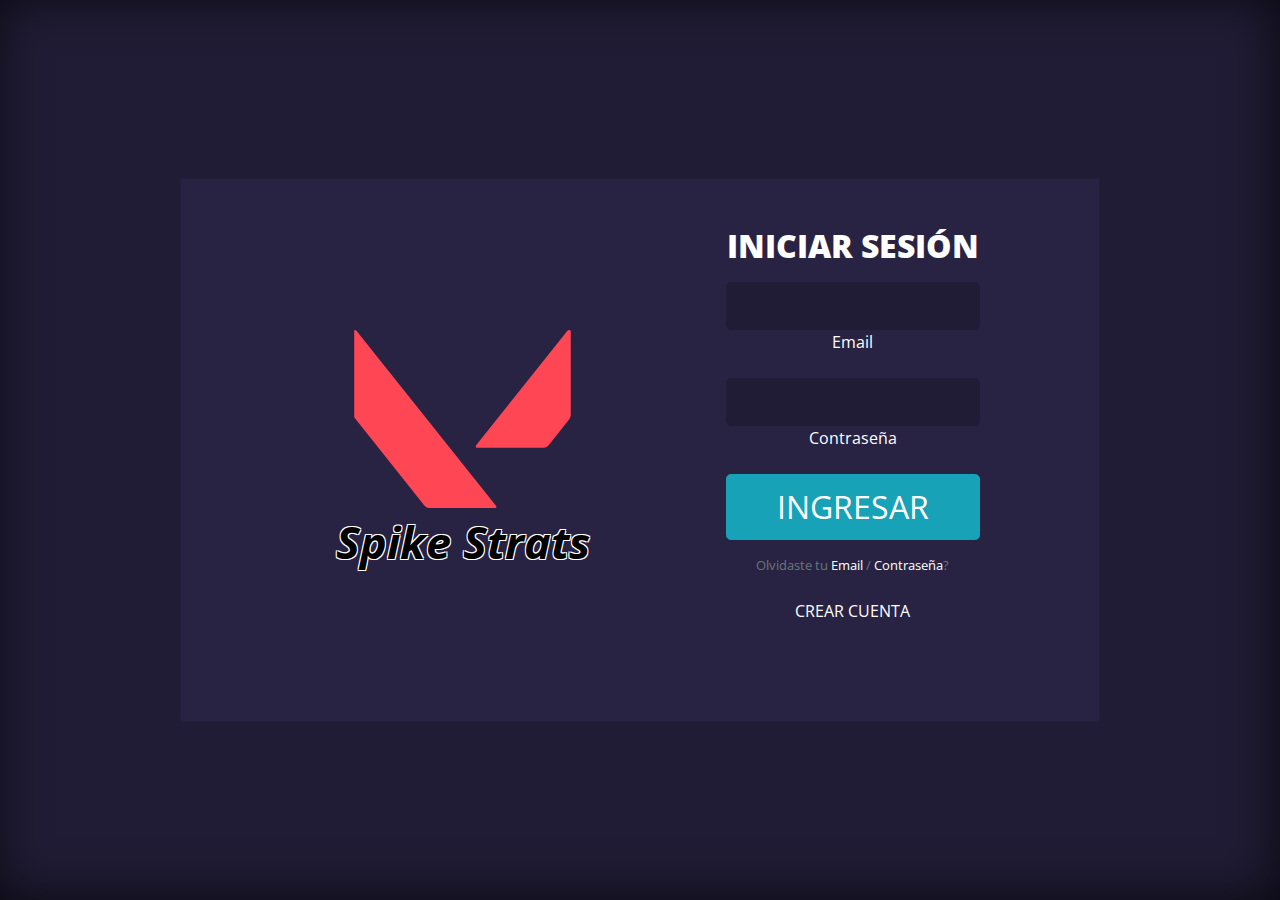
<file: pages/login.html>
<!doctype html>
<html lang="es">
    <head>
        <meta charset="utf-8">
        <meta name="viewport" content="width=device-width, initial-scale=1">
        <meta name="description" content="Registrate en SpikeStrats para poder usar nuestra novedosa aplicación">
        <meta name="keywords" content="Valorant, apliación, blitz.gg, seguimiento">
        <meta name="author" content="Diego Benavides">
        <meta name="copyright" content="SpikeStrats Inc.">
        <meta name="robots" content="index">
        <link rel="stylesheet" href="https://cdn.jsdelivr.net/npm/bootstrap@4.0.0/dist/css/bootstrap.min.css" integrity="sha384-Gn5384xqQ1aoWXA+058RXPxPg6fy4IWvTNh0E263XmFcJlSAwiGgFAW/dAiS6JXm" crossorigin="anonymous">
        <link rel="preconnect" href="https://fonts.googleapis.com">
        <link rel="preconnect" href="https://fonts.gstatic.com" crossorigin>
        <link href="https://fonts.googleapis.com/css2?family=Open+Sans:ital,wght@0,300;0,400;0,500;0,600;0,700;0,800;1,300;1,400;1,500;1,600;1,700;1,800&display=swap" rel="stylesheet">
        <link rel="stylesheet" href="../css/styles.css">
        <link rel="icon" href="../assets/index/spike.webp">
        <title>Login SpikeStrats.gg</title>
    </head>

    <body>
        <main>
            <section class="background--login d-flex align-items-center">
                <div class="container">
                    <div class="row d-flex justify-content-center ">
                        <div class="col-12 col-xl-10">
                            <div class="card background__card">
                                <div class="card-body p-5">
                                    <div class="row d-flex align-content-center">
                                        <div class="col-md-6 col-xl-7">
                                            <div class="text-center pt-md-5 pb-5 my-md-5">
                                                <img src="../assets/login/valorant_logo.svg" alt="" class="imgAdjust__loginLogo">
                                                <h2><a href="../index.html" class="login_logo">Spike Strats</a></h2>
                                            </div>
                                        </div>
                                        <div class="col-md-6 col-xl-4 text-center">
                                            <h2 class="font-weight-md-bold-4 pb-2 login_title" >INICIAR SESIÓN</h2>

                                            <div class="form-outline mb-3">
                                                <input type="email" id="typeEmail" class="form-control form-control-lg background__input">
                                                <label for="typeEmail" class="form-label">Email</label>
                                            </div>

                                            <div class="form-outline mb-3">
                                                <input type="password" id="typePassword" class="form-control form-control-lg background__input">
                                                <label for="typePassword" class="form-label">Contraseña</label>
                                            </div>

                                            <div class="text-center mt-1 " >
                                                <button class="btn btn-info btn-block btn-lg login_submit">INGRESAR</button>
                                                <p class="small  mt-3 mb-4 text-muted">Olvidaste tu <span><a href="#!">Email</a></span> / <span><a href="#!">Contraseña</a></span>?</p>
                                                <a href="#!" class="link_info">CREAR CUENTA</a>
                                            </div>
                                        </div>

                                        
                                    </div>
                                </div>
                            </div>
                        </div>
                    </div>
                </div>
            </section>
        </main>

        <script src="https://code.jquery.com/jquery-3.2.1.slim.min.js" integrity="sha384-KJ3o2DKtIkvYIK3UENzmM7KCkRr/rE9/Qpg6aAZGJwFDMVNA/GpGFF93hXpG5KkN" crossorigin="anonymous"></script>
        <script src="https://cdn.jsdelivr.net/npm/popper.js@1.12.9/dist/umd/popper.min.js" integrity="sha384-ApNbgh9B+Y1QKtv3Rn7W3mgPxhU9K/ScQsAP7hUibX39j7fakFPskvXusvfa0b4Q" crossorigin="anonymous"></script>
        <script src="https://cdn.jsdelivr.net/npm/bootstrap@4.0.0/dist/js/bootstrap.min.js" integrity="sha384-JZR6Spejh4U02d8jOt6vLEHfe/JQGiRRSQQxSfFWpi1MquVdAyjUar5+76PVCmYl" crossorigin="anonymous"></script>
        <script src="https://cdn.jsdelivr.net/npm/bootstrap@5.0.2/dist/js/bootstrap.bundle.min.js" integrity="sha384-MrcW6ZMFYlzcLA8Nl+NtUVF0sA7MsXsP1UyJoMp4YLEuNSfAP+JcXn/tWtIaxVXM" crossorigin="anonymous"></script>
    </body>
</html>
</file>
<file: css/styles.css>
* {
  color: white;
  font-family: "Open Sans", sans-serif;
  box-sizing: border-box !important;
  list-style: none;
  padding: 0;
}

a, a:hover {
  color: white;
  text-decoration: none;
}
body {
  background-color: #201c35;
  height: fit-content;
  overflow-x: hidden;
}

section {
  -webkit-box-shadow: inset -4px -3px 50px 0px rgba(0, 0, 0, 0.6745098039);
  box-shadow: inset -4px -3px 50px 0px rgba(0, 0, 0, 0.6745098039);
}

.section-title {
  font-size: 3rem;
  font-weight: 700;
  letter-spacing: 0.5rem;
  margin: 1.5rem;
}
@media (min-width: 0px) and (max-width: 576px) {
  .section-title {
    font-size: 4rem;
  }
}

.paragraph {
  height: fit-content;
  background-color: #282343;
  border: 3px solid #ff4655;
  border-radius: 10px 0px 10px 0px;
  text-align: center;
  font-size: 1.7rem;
  font-weight: 500;
  padding: 3rem;
  box-shadow: 10px 10px 100px -2px rgba(0, 0, 0, 0.504), -10px -10px 100px -2px rgba(0, 0, 0, 0.504);
}
@media (min-width: 0px) and (max-width: 576px) {
  .paragraph {
    font-size: 2.1rem;
  }
}

.button {
  background-color: #ff4655;
  border: 3px solid white;
  border-radius: 9px 9px;
  padding: 0.625rem 3.125rem 0.625rem 3.125rem;
  letter-spacing: 7px;
  font-size: 1.2em;
  font-weight: 700;
  transition: ease-in-out 0.3s;
  box-shadow: 5px 5px 80px rgba(0, 0, 0, 0.504), -5px -5px 80px rgba(0, 0, 0, 0.504);
}
.button:hover {
  background: #201c35;
  border: 3px solid white;
  color: #ff4655;
  box-shadow: 5px 5px 30px #ff4655, -5px -5px 30px #ff4655;
}

.red_border_bottom {
  border-bottom: 5px solid #ff4655;
}

li {
  list-style: none;
}

.header {
  width: 100%;
  height: 10vh;
  background-color: black;
  display: flex;
  justify-content: space-between;
  align-items: center;
  border-bottom: 5px solid #ff4655;
}
.header h2 {
  width: max-content;
  margin-left: 1.875rem;
  font-weight: 700;
  font-style: italic;
  font-size: 3.2rem;
  text-shadow: -1px 1px 0 white, 1px 1px 0 white, 1px -1px 0 white, -1px -1px 0 white;
  color: black !important;
  transition: ease-in-out 0.3s;
}
@media (min-width: 0px) and (max-width: 576px) {
  .header h2 {
    font-size: 5rem;
  }
}
.header h2:hover {
  text-shadow: -1px 1px 0 #ff4655, 1px 1px 0 #ff4655, 1px -1px 0 #ff4655, -1px -1px 0 #ff4655;
  color: black !important;
}
@media (min-width: 576px) and (max-width: 768px) {
  .header a {
    font-size: 1.2rem;
  }
}
@media (min-width: 0px) and (max-width: 576px) {
  .header a {
    font-size: 1.4rem;
  }
}

.link__nav {
  text-decoration: none;
  background-image: linear-gradient(#ff4655, #ff4655);
  background-position: 0% 100%;
  background-repeat: no-repeat;
  background-size: 0% 2px;
  transition: background-size 0.3s;
  line-height: 30px;
  margin: 35px 0;
}
.link__nav:hover {
  background-size: 100% 2px;
  color: #ff4655 !important;
}

.menu {
  position: fixed;
  width: 100%;
  height: 0vh;
  top: 10vh;
  background-color: black;
  text-align: center;
  transition: all 0.5s;
  display: flex;
  flex-direction: column;
  align-items: center;
}
@media screen and (min-width: 768px) {
  .menu {
    width: 50%;
    top: 0;
    position: relative;
    background-color: none;
    text-align: center;
    transition: none;
    display: flex;
    flex-direction: row;
    justify-content: space-around;
    align-items: center;
  }
}
.menu a {
  font-size: 2.5rem;
  display: none;
}
@media screen and (min-width: 768px) {
  .menu a {
    font-size: 1.2rem;
    display: inline;
  }
}

#check:checked ~ .menu {
  height: 100vh;
}

#check:checked ~ .menu a {
  display: block;
}

#check {
  display: none;
}

.bar-btn {
  display: block;
  cursor: pointer;
  font-size: 30px;
  margin-right: 30px;
}
@media screen and (min-width: 768px) {
  .bar-btn {
    display: none;
  }
}

.introduction {
  width: 100vw;
  height: 30rem;
  text-align: center;
  border-bottom: 5px solid #ff4655;
}
.introduction h1 {
  position: relative;
  z-index: 5;
  font-size: 3rem;
  font-weight: 700;
  letter-spacing: 1rem;
}

.intro_section {
  position: relative;
  background-color: black;
  width: 100%;
  overflow: hidden;
  border-bottom: 5px solid #ff4655;
}
.intro_section video {
  position: absolute;
  top: 50%;
  left: 50%;
  min-width: 100%;
  min-height: 100%;
  width: auto;
  height: auto;
  z-index: 0;
  -ms-transform: translateX(-50%) translateY(-50%);
  -moz-transform: translateX(-50%) translateY(-50%);
  -webkit-transform: translateX(-50%) translateY(-50%);
  transform: translateX(-50%) translateY(-50%);
}

.overlay {
  position: absolute;
  top: 0;
  left: 0;
  height: 100%;
  width: 100%;
  background-color: black;
  opacity: 0.6;
  z-index: 1;
}

.typeWriter {
  white-space: nowrap;
  border-right: 4px solid;
  width: 28ch;
  margin-left: auto;
  margin-right: auto;
  animation: typing 2s steps(28), blink 0.5s infinite step-end alternate;
  overflow: hidden;
}
@media (min-width: 0px) and (max-width: 576px) {
  .typeWriter {
    width: 25ch;
  }
}

@keyframes typing {
  from {
    width: 0;
  }
}
@keyframes blink {
  50% {
    border-color: transparent;
  }
}
.typeWriter-help {
  display: none;
}
@media (min-width: 0px) and (max-width: 576px) {
  .typeWriter-help {
    display: block;
  }
}

.img_adjust--agentesIndex {
  height: 30rem;
  width: auto;
}
@media (min-width: 0px) and (max-width: 576px) {
  .img_adjust--agentesIndex {
    display: none;
  }
}

.imgAdjust--logoIndexAgente {
  width: 8rem;
  height: auto;
  background-color: #282343;
  border-bottom: 4px solid #ff4655;
  padding: 1.25rem;
}
.imgAdjust--logoIndexAgente:hover {
  transform: scale(1.4);
  background-color: #ff4655;
  transition: 0.5s ease-in-out;
}

.text_adjust--logoIndexAgente {
  font-size: 1.3rem;
}
@media (min-width: 0px) and (max-width: 576px) {
  .text_adjust--logoIndexAgente {
    font-size: 1.5rem;
    text-align: center;
  }
}

.img_adjust--mapasIndex {
  height: 18rem;
  width: auto;
  border: 0.9375rem solid #282343;
}
@media (min-width: 576px) and (max-width: 768px) {
  .img_adjust--mapasIndex {
    height: 15rem;
  }
}
@media (min-width: 0px) and (max-width: 576px) {
  .img_adjust--mapasIndex {
    display: none;
  }
}

.carousel_decoration {
  border: 1rem solid #282343;
}

.carousel__div, .carousel__div--split, .carousel__div--ascent, .carousel__div--haven, .carousel__div--bind {
  height: 26rem;
  width: auto;
  background-repeat: no-repeat;
  background-size: cover;
  background-position: center;
  background-color: rgb(50, 50, 50);
  background-blend-mode: soft-light;
}
.carousel__div--bind {
  background-image: url(../assets/index/bind_logo.jpg);
}
.carousel__div--haven {
  background-image: url(../assets/index/haven_logo2.jpg);
}
.carousel__div--ascent {
  background-image: url(../assets/index/ascent_logo.jpg);
}
.carousel__div--split {
  background-image: url(../assets/index/split_logo.jpg);
}

.carousel_text {
  font-size: 6rem;
  font-weight: 900;
}

.noticias_paragraph {
  background-color: #282343;
  height: 12em;
  border: 1px solid #ff4655;
  text-align: justify;
  padding: 1.5625rem;
  font-size: 1.2rem;
  font-weight: 100;
  box-shadow: 5px 5px 15px -2px rgba(0, 0, 0, 0.504), -5px -5px 15px -2px rgba(0, 0, 0, 0.504);
}
@media (min-width: 0px) and (max-width: 576px) {
  .noticias_paragraph {
    font-size: 2.1rem;
    height: 14em;
  }
}

.img_adjust--noticiasIndex {
  height: auto;
  width: 100%;
  border-bottom: 5px solid #ff4655;
}
@media (min-width: 0px) and (max-width: 576px) {
  .img_adjust--noticiasIndex {
    display: none;
  }
}

.footer {
  height: 12rem;
  background-color: #262b28;
  -webkit-box-shadow: inset -4px -3px 50px 0px rgba(0, 0, 0, 0.6745098039);
  box-shadow: inset -4px -3px 50px 0px rgba(0, 0, 0, 0.6745098039);
}
@media (min-width: 0px) and (max-width: 576px) {
  .footer {
    height: 20rem;
  }
}
.footer h2 {
  font-weight: 700;
  font-style: italic;
}
@media (min-width: 0px) and (max-width: 576px) {
  .footer h2 {
    font-size: 3.2rem;
  }
}
@media (min-width: 0px) and (max-width: 576px) {
  .footer h6 {
    font-size: 1.3rem;
  }
}
@media (min-width: 0px) and (max-width: 576px) {
  .footer ul {
    font-size: 1.8rem;
    margin-left: 5px;
    line-height: 30px;
  }
}

.social_icon {
  height: 1.6rem;
  width: auto;
  margin: 5px;
}
@media (min-width: 0px) and (max-width: 576px) {
  .social_icon {
    height: 2.5rem;
  }
}

@media (min-width: 1200px) and (max-width: 1400px) {
  html {
    font-size: 16px;
  }
}
@media (min-width: 992px) and (max-width: 1200px) {
  html {
    font-size: 14px;
  }
}
@media (min-width: 768px) and (max-width: 992px) {
  html {
    font-size: 12px;
  }
}
@media (min-width: 576px) and (max-width: 768px) {
  html {
    font-size: 10px;
  }
}
@media (min-width: 0px) and (max-width: 576px) {
  html {
    font-size: 8px;
  }
}

.img_adjust--logoTitle {
  width: 4.0625rem;
  height: auto;
}

.carousel__div--mapasPage, .carousel__div--mapasPage--split, .carousel__div--mapasPage--ascent, .carousel__div--mapasPage--haven, .carousel__div--mapasPage--bind {
  height: 100vh;
  width: auto;
  background-repeat: no-repeat;
  background-size: cover;
  background-position: center;
  background-color: rgb(50, 50, 50);
  background-blend-mode: soft-light;
}
.carousel__div--mapasPage--bind {
  background-image: url(../assets/index/bind_logo.jpg);
}
.carousel__div--mapasPage--haven {
  background-image: url(../assets/index/haven_logo2.jpg);
}
.carousel__div--mapasPage--ascent {
  background-image: url(../assets/index/ascent_logo.jpg);
}
.carousel__div--mapasPage--split {
  background-image: url(../assets/index/split_logo.jpg);
}

.carousel_text--page {
  font-size: 12rem;
  font-weight: 900;
  text-decoration: none;
  background-image: linear-gradient(#ff4655, #ff4655);
  background-position: 0% 100%;
  background-repeat: no-repeat;
  background-size: 0% 2px;
  transition: background-size 0.3s;
}
.carousel_text--page:hover {
  background-size: 100% 2px;
  color: #ff4655 !important;
}

.paragraph--mapasPage {
  font-size: 2rem;
  font-weight: 100;
}

.background--login {
  height: 100vh;
  width: 100vw;
}

.background__card {
  background-color: #282343;
}

.background__input {
  background-color: #201c35;
  border-color: #201c35;
}

.imgAdjust__loginLogo {
  height: 12rem;
  width: auto;
}

.caja_login {
  background-color: #282343;
  height: 70vh;
}

.login_title {
  font-size: 2rem;
  font-weight: 900;
}

.login_submit {
  font-size: 2rem;
}

.login_logo {
  font-weight: 700;
  font-style: italic;
  font-size: 2.8rem;
  text-shadow: -1px 1px 0 white, 1px 1px 0 white, 1px -1px 0 white, -1px -1px 0 white;
  color: black !important;
  transition: ease-in-out 0.3s;
}
@media (min-width: 0px) and (max-width: 576px) {
  .login_logo {
    font-size: 3.2rem;
  }
}
.login_logo:hover {
  text-shadow: -1px 1px 0 #ff4655, 1px 1px 0 #ff4655, 1px -1px 0 #ff4655, -1px -1px 0 #ff4655;
  color: black !important;
}

::-webkit-scrollbar {
  width: 8px;
  height: 8px;
}

::-webkit-scrollbar-track {
  background-color: #201c35;
  border-radius: 10px;
}

::-webkit-scrollbar-thumb {
  background-color: rgb(211, 208, 208);
  border-radius: 10px;
}

/*# sourceMappingURL=styles.css.map */
</file>
